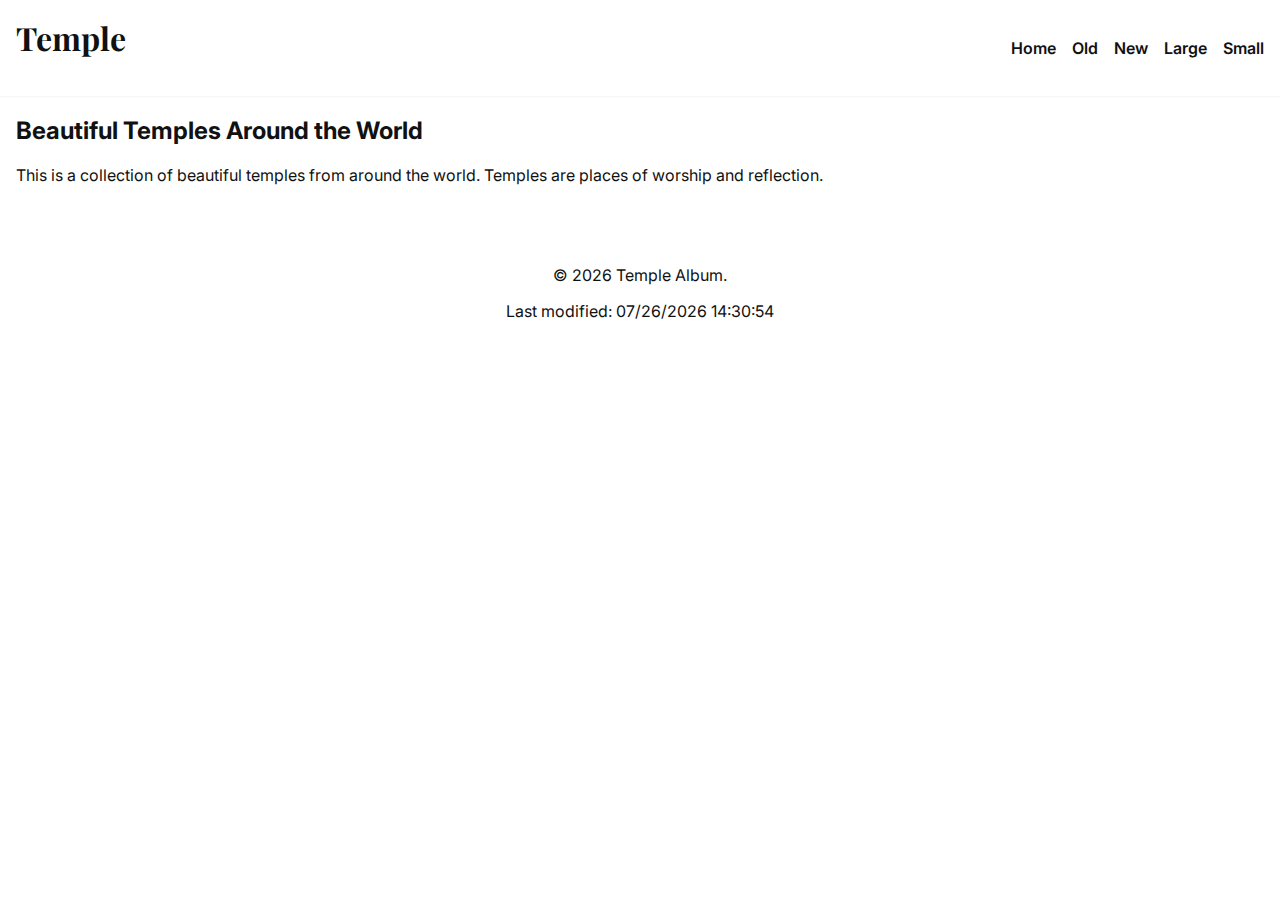
<file: filtered-temples.html>
<!DOCTYPE html>
<html lang="en">
<head>
    <meta charset="utf-8">
    <meta name="viewport" content="width=device-width,initial-scale=1">
    <meta name="author" content="Andrea Carolina Garcia">
    <title>Temple Photo Album</title>
    <!-- Google Fonts -->
    <link href="https://fonts.googleapis.com/css2?family=Inter:wght@300;400;600;700&family=Playfair+Display:wght@400;700&display=swap" rel="stylesheet">
    <!-- Mobile-first CSS -->
    <link rel="stylesheet" href="styles/temples.css">
    <!-- Larger view overrides -->
    <link rel="stylesheet" href="styles/temples-large.css">
    <meta name="description" content="Responsive temple photo album page for WDD131 assignment">
    <script defer src="scripts/temples.js"></script>
</head>
<body>
    <header class="site-header">
        <div class="header-inner">
            <h1>Temple</h1>
            <button id="hamburger" class="hamburger" aria-label="Open navigation" aria-expanded="false">☰</button>
            <nav id="main-nav" class="main-nav" aria-label="Primary">
                <a href="#" data-filter="Home">Home</a>
                <a href="#" data-filter="Old">Old</a>
                <a href="#" data-filter="New">New</a>
                <a href="#" data-filter="Large">Large</a>
                <a href="#" data-filter="Small">Small</a>
            </nav>
        </div>
    </header>

    <main class="container">
        <h2>Beautiful Temples Around the World</h2>
        <p>This is a collection of beautiful temples from around the world. Temples are places of worship and reflection.</p>

        <section class="gallery" id="templeCards" aria-label="Temple Images">
            <!-- Los templos se generarán dinámicamente desde JavaScript -->
        </section>
    </main>

    <footer class="site-footer">
        <p>&copy; <span id="copyright-year"></span> Temple Album.</p>
        <p>Last modified: <span id="last-modified"></span></p>
    </footer>
</body>
</html>
</file>
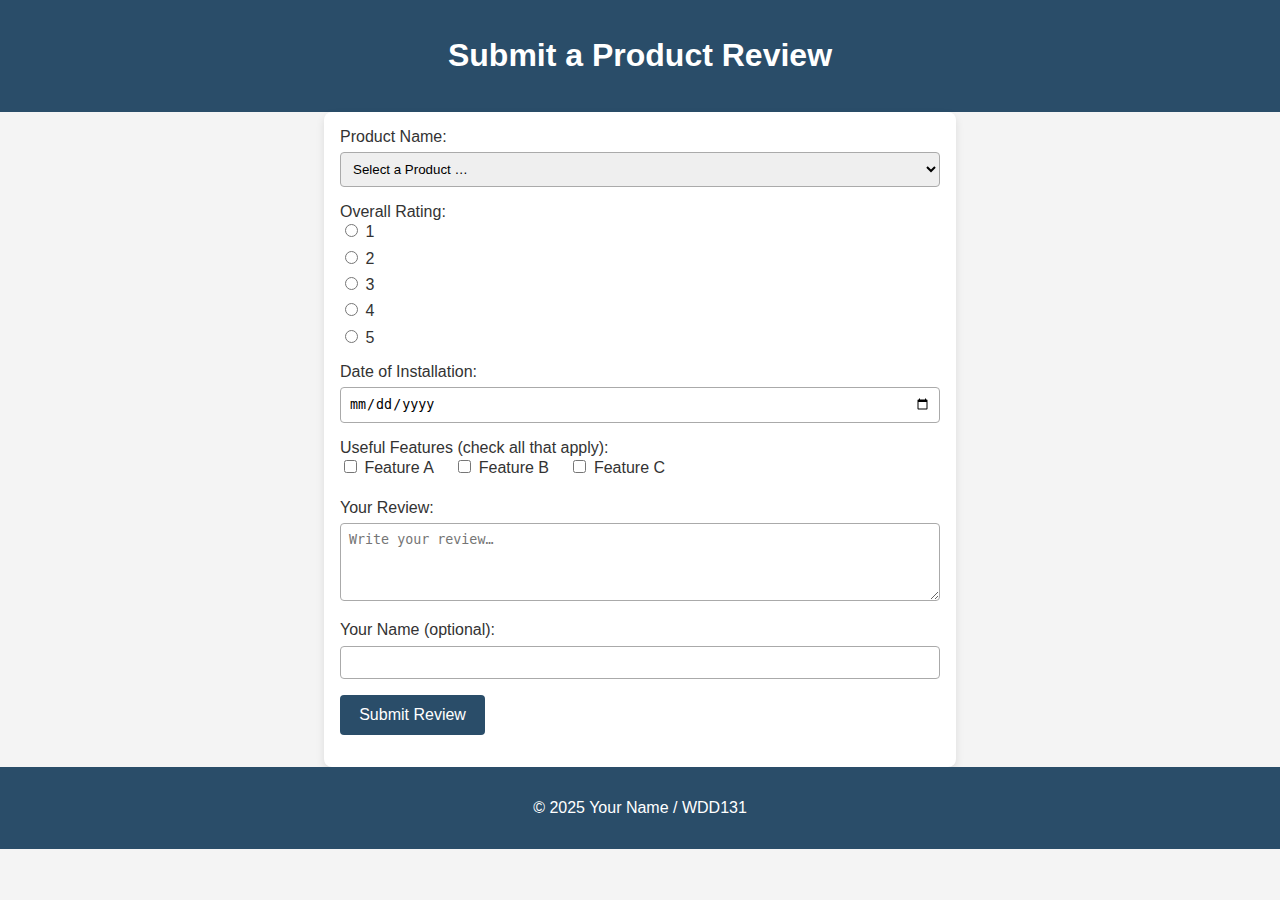
<file: form.html>
<!DOCTYPE html>
<html lang="en">
<head>
  <meta charset="utf-8" />
  <meta name="viewport" content="width=device-width, initial-scale=1" />
  <meta name="author" content="Andrea Carolina Garcia">
    <meta name="description" content="Submit your review for our products. Choose a product, rate it, and leave your feedback.">

  <title>Product Review Form</title>
  <link rel="stylesheet" href="styles/form.css" />
</head>
<body>
  <header>
    <h1>Submit a Product Review</h1>
  </header>

  <main>
    <form id="productForm" method="get" action="review.html">
      <!-- Product Name -->
      <div class="form-group">
        <label for="productSelect">Product Name:</label>
        <select id="productSelect" name="prod.name" required>
          <option value="" disabled selected>Select a Product …</option>
          <!-- Las opciones se llenarán con JS -->
        </select>
      </div>

      <!-- Overall Rating -->
      <div class="form-group">
        <span>Overall Rating:</span>
        <div class="rating-group">
          <label for="rating1"><input type="radio" id="rating1" name="rating" value="1" required> 1</label>
          <label for="rating2"><input type="radio" id="rating2" name="rating" value="2"> 2</label>
          <label for="rating3"><input type="radio" id="rating3" name="rating" value="3"> 3</label>
          <label for="rating4"><input type="radio" id="rating4" name="rating" value="4"> 4</label>
          <label for="rating5"><input type="radio" id="rating5" name="rating" value="5"> 5</label>
        </div>
      </div>

      <!-- Date of Installation -->
      <div class="form-group">
        <label for="installDate">Date of Installation:</label>
        <input type="date" id="installDate" name="installDate" required>
      </div>

      <!-- Useful Features -->
      <div class="form-group">
        <span>Useful Features (check all that apply):</span>
        <div class="features-group">
          <label for="featureA"><input type="checkbox" id="featureA" name="feature" value="featureA"> Feature A</label>
          <label for="featureB"><input type="checkbox" id="featureB" name="feature" value="featureB"> Feature B</label>
          <label for="featureC"><input type="checkbox" id="featureC" name="feature" value="featureC"> Feature C</label>
        </div>
      </div>

      <!-- Written Review -->
      <div class="form-group">
        <label for="writtenReview">Your Review:</label>
        <textarea id="writtenReview" name="writtenReview" rows="4" placeholder="Write your review…"></textarea>
      </div>

      <!-- User Name -->
      <div class="form-group">
        <label for="userName">Your Name (optional):</label>
        <input type="text" id="userName" name="userName">
      </div>

      <!-- Submit Button -->
      <div class="form-group">
        <input type="submit" value="Submit Review">
      </div>
    </form>
  </main>

  <footer>
    <p>© 2025 Your Name / WDD131</p>
  </footer>

  <script src="scripts/form.js"></script>
</body>
</html>
</file>
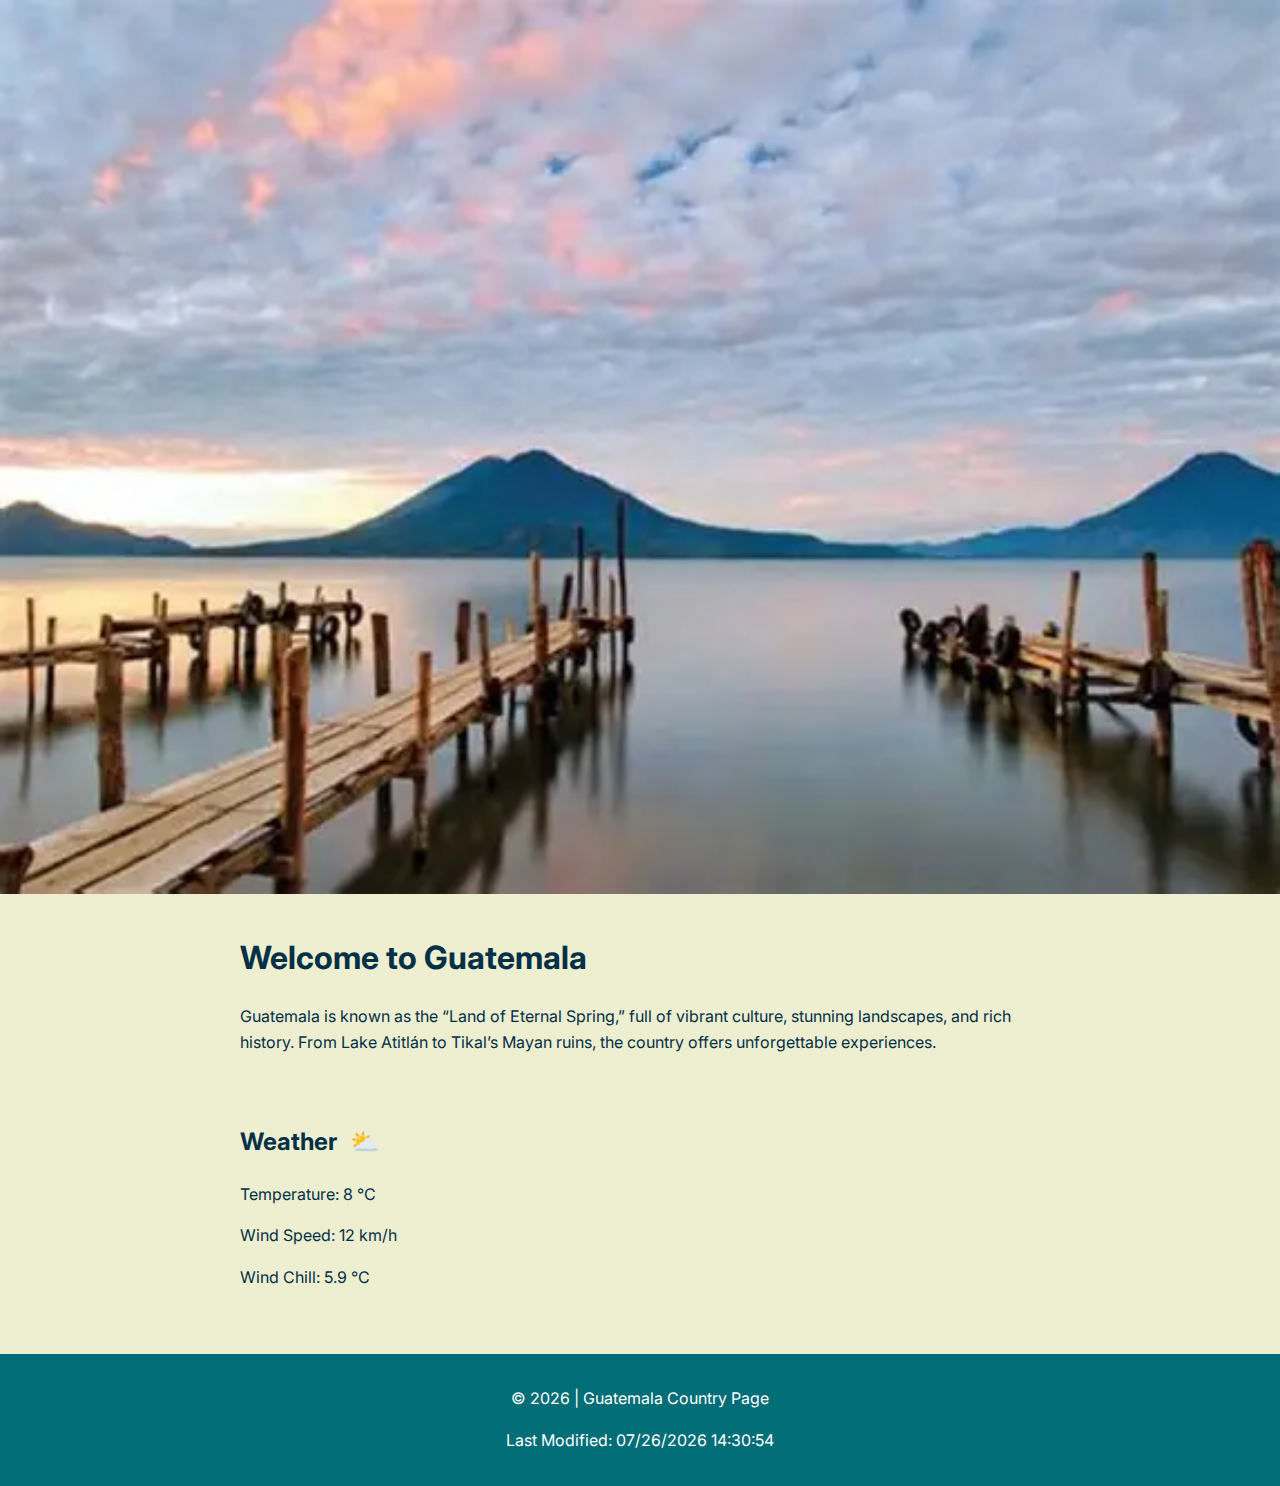
<file: place.html>
<!DOCTYPE html>
<html lang="en">
<head>
  <meta charset="UTF-8">
  <meta name="viewport" content="width=device-width, initial-scale=1.0">
  <title>Guatemala Country Page</title>
  <meta name="description" content="Weather page showing current temperature, wind speed, and wind chill for quick daily updates.">
  <meta name="author" content="Andrea Carolina Garcia">
  <link rel="stylesheet" href="styles/place.css">
  <script src="scripts/place.js" defer></script>
  <!-- Google Fonts -->
        <link href="https://fonts.googleapis.com/css2?family=Inter:wght@300;400;600;700&family=Playfair+Display:wght@400;700&display=swap" rel="stylesheet">
    
</head>
<body>
  <!-- HERO IMAGE -->
  <header class="hero">
    <picture>
      <source srcset="images/gt-large.webp" media="(min-width: 800px)">
      <img src="images/gt-small.webp" alt="Beautiful view of Guatemala landscape">
    </picture>
  </header>

  <!-- MAIN CONTENT -->
  <main>
    <section class="about">
      <h1>Welcome to Guatemala</h1>
      <p>
        Guatemala is known as the “Land of Eternal Spring,” full of vibrant culture,
        stunning landscapes, and rich history. From Lake Atitlán to Tikal’s Mayan ruins,
        the country offers unforgettable experiences.
      </p>
    </section>

    <!-- WEATHER SECTION -->
    <section class="weather">
      <h2>Weather</h2>
      <!-- SVG icon for MOBILE view -->
      <img src="images/sun.svg" alt="Sunny weather icon" class="weather-icon">

      <p>Temperature: <span id="temp">8</span> °C</p>
      <p>Wind Speed: <span id="windSpeed">12</span> km/h</p>
      <p>Wind Chill: <span id="windChill">?</span></p>
    </section>
  </main>

  <!-- FOOTER -->
  <footer>
    <p>&copy; <span id="year"></span> | Guatemala Country Page</p>
    <p>Last Modified: <span id="lastModified"></span></p>
  </footer>
</body>
</html>
</file>
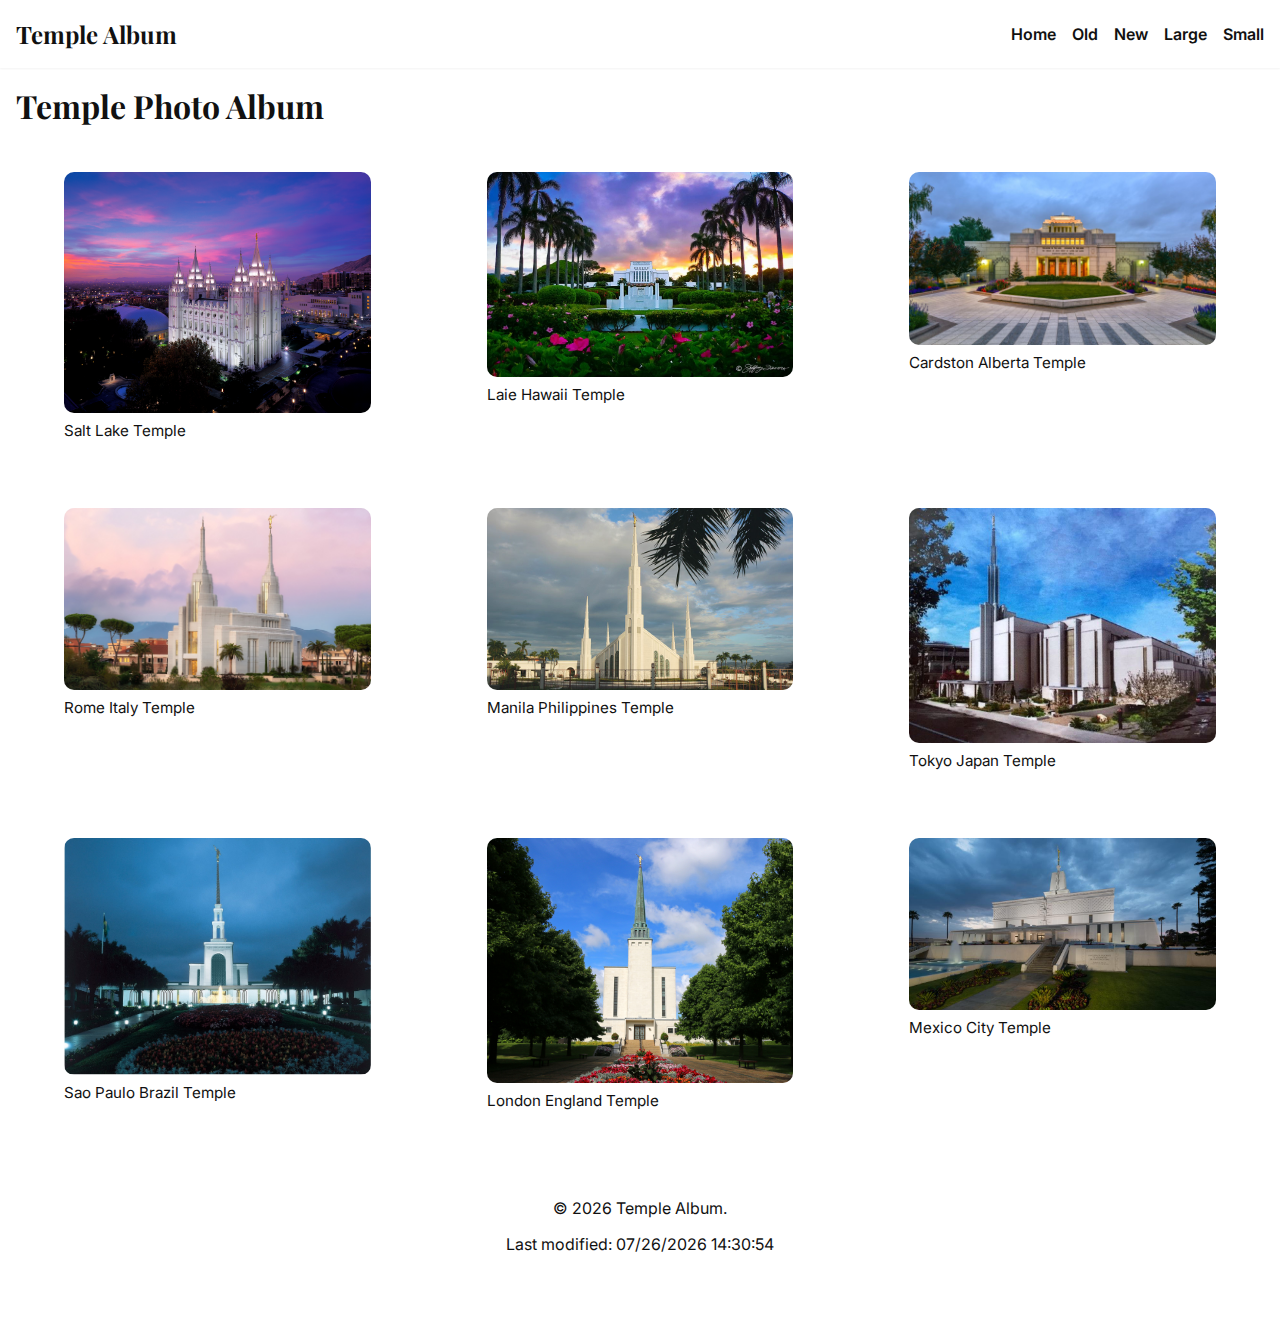
<file: temples.html>
<!-- File: temples.html -->
<!doctype html>
<html lang="en">
<head>
<meta charset="utf-8">
<meta name="viewport" content="width=device-width,initial-scale=1">
<title>Temple Photo Album</title>
<!-- Google Fonts -->
<link href="https://fonts.googleapis.com/css2?family=Inter:wght@300;400;600;700&family=Playfair+Display:wght@400;700&display=swap" rel="stylesheet">
<!-- Mobile-first CSS -->
<link rel="stylesheet" href="styles/temples.css">
<!-- Larger view overrides -->
<link rel="stylesheet" href="styles/temples-large.css">
<meta name="description" content="Responsive temple photo album page for WDD131 assignment">
<script defer src="scripts/temples.js"></script>
</head>
<body>
<header class="site-header">
<div class="header-inner">
<h2 class="brand">Temple Album</h2>
<button id="hamburger" class="hamburger" aria-label="Open navigation" aria-expanded="false">☰</button>
<nav id="main-nav" class="main-nav" aria-label="Primary">
<a href="#">Home</a>
<a href="#">Old</a>
<a href="#">New</a>
<a href="#">Large</a>
<a href="#">Small</a>
</nav>
</div>
</header>


<main class="container">
<h1>Temple Photo Album</h1>


<section class="gallery" aria-label="Temple Images">
<!-- Replace src with your own images in images/ folder -->
<figure>
<img src="images/temple1.png" alt="Temple 1" loading="lazy">
<figcaption>Salt Lake Temple</figcaption>
</figure>


<figure>
<img src="images/temple2.jpg" alt="Temple 2" loading="lazy">
<figcaption>Laie Hawaii Temple</figcaption>
</figure>


<figure>
<img src="images/temple3.jpg" alt="Temple 3" loading="lazy">
<figcaption>Cardston Alberta Temple</figcaption>
</figure>


<figure>
<img src="images/temple4.jpg" alt="Temple 4" loading="lazy">
<figcaption>Rome Italy Temple</figcaption>
</figure>


<figure>
<img src="images/temple5.jpg" alt="Temple 5" loading="lazy">
<figcaption>Manila Philippines Temple</figcaption>
</figure>


<figure>
<img src="images/temple6.jpg" alt="Temple 6" loading="lazy">
<figcaption>Tokyo Japan Temple</figcaption>
</figure>


<figure>
<img src="images/temple7.jpg" alt="Temple 7" loading="lazy">
<figcaption>Sao Paulo Brazil Temple</figcaption>
</figure>


<figure>
<img src="images/temple8.jpg" alt="Temple 8" loading="lazy">
<figcaption>London England Temple</figcaption>
</figure>



<figure>
<img src="images/temple9.jpg" alt="Temple 9" loading="lazy">
<figcaption>Mexico City Temple</figcaption>
</figure>
</section>


</main>


<footer class="site-footer">
<p>&copy; <span id="copyright-year"></span> Temple Album.</p>
<p>Last modified: <span id="last-modified"></span></p>
</footer>
</body>
</html>
</file>
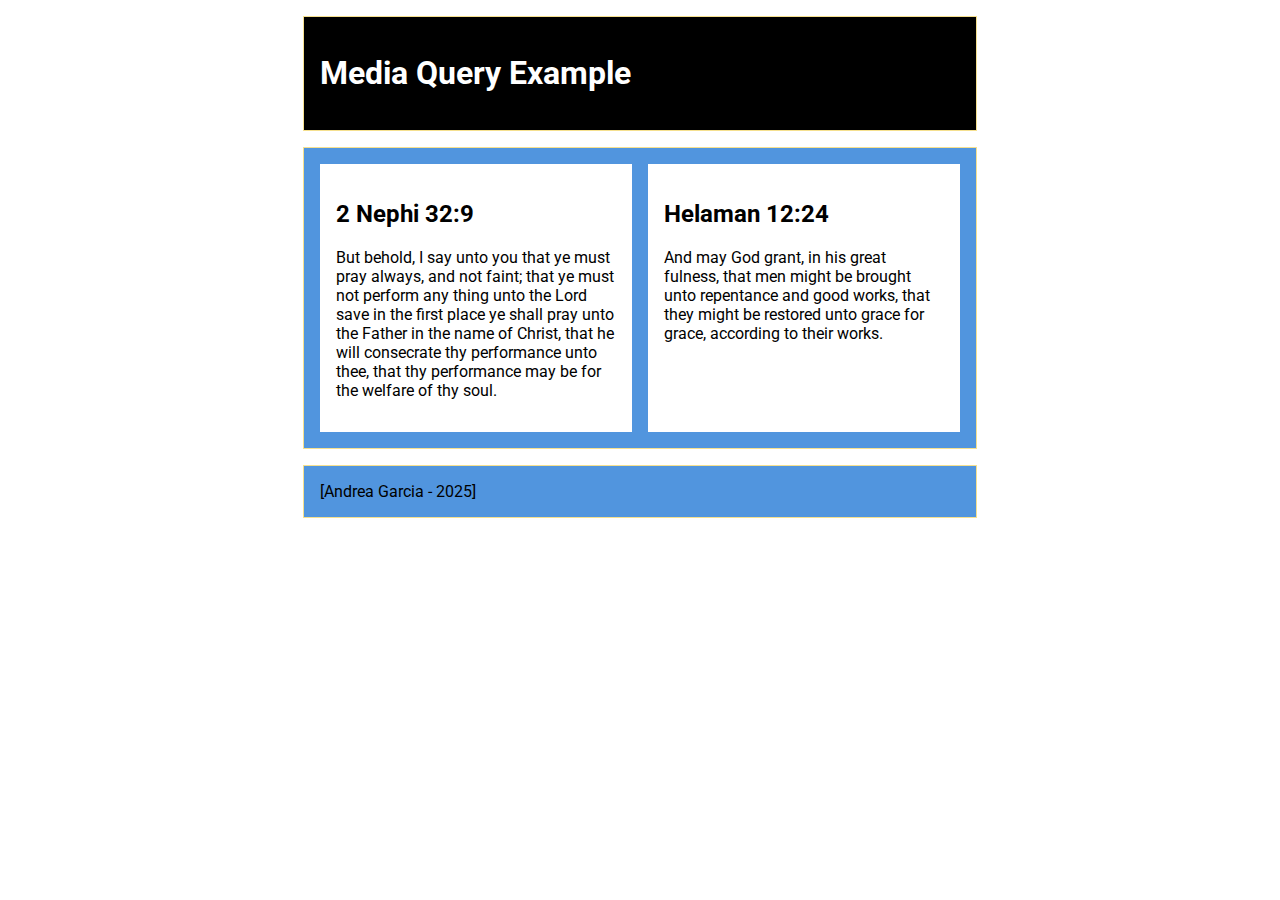
<file: week02/media-query.html>
<!DOCTYPE html>
    <html lang="en">
    <head>
        <meta charset="utf-8">
        <meta name="viewport" content="width=device-width, initial-scale=1.0">
        <title>WDD 131 – Media Query Example</title>
        <meta name="description" content="Media query learning activity example page.">
        <meta name="author" content="[Put your full name here]">
        <link rel="preconnect" href="https://fonts.googleapis.com">
        <link rel="preconnect" href="https://fonts.gstatic.com" crossorigin>
        <link href="https://fonts.googleapis.com/css2?family=Roboto&display=swap" rel="stylesheet">
        <link rel="stylesheet" href="styles/media-query.css">
        <link rel="stylesheet" href="styles/media-query-large.css">
        

    </head>
    <body>
        <header>
            <h1>Media Query Example</h1>
        </header>
        <main>
            <section>
                <h2>2 Nephi 32:9</h2>
                <p>But behold, I say unto you that ye must pray always, and not faint; that ye must not perform any thing unto the Lord save in the first place ye shall pray unto the Father in the name of Christ, that he will consecrate thy performance unto thee, that thy performance may be for the welfare of thy soul.</p>
            </section>
            <section>
                <h2>Helaman 12:24</h2>
                <p>And may God grant, in his great fulness, that men might be brought unto repentance and good works, that they might be restored unto grace for grace, according to their works.</p>
            </section>
        </main>
        <footer>
            [Andrea Garcia - 2025]
        </footer>
    </body>
</html>
</file>
<file: styles/temples.css>
/* File: styles/temples.css (mobile-first) */
body{
margin:0;
font-family:Inter,system-ui,-apple-system,"Segoe UI",Roboto,"Helvetica Neue",Arial;
background:var(--bg);
color:#111;
-webkit-font-smoothing:antialiased;
}
.header-inner{
max-width:var(--max-width);
margin:0 auto;
display:flex;
align-items:center;
justify-content:space-between;
padding:0.75rem 1rem;
}
.site-header{background:var(--card);box-shadow:0 1px 2px rgba(0,0,0,0.05)}
.brand{margin:0;font-family:'Playfair Display',serif;font-weight:700}
.hamburger{
font-size:1.4rem;
background:none;border:0;padding:0.25rem 0.5rem;cursor:pointer;
display:inline-flex;align-items:center;justify-content:center;
}
.main-nav{
position:fixed; /* mobile: overlay */
top:56px;right:0;left:0;
background:#d374cb;
display:none;
flex-direction:column;
gap:0.25rem;
padding:1rem;
box-shadow:0 6px 20px rgba(0,0,0,0.08);
z-index:40;
}
.main-nav a{display:block;padding:0.5rem 0;color:var(--accent);text-decoration:none;font-weight:600}
.main-nav.open{display:flex}
.container{max-width:var(--max-width);margin:1rem auto;padding:0 1rem}
h1{font-family:'Playfair Display',serif;margin-top:0}
.gallery{display:grid;grid-template-columns:1fr;gap:var(--gap)}
figure{background:var(--card);padding:0.5rem;border-radius:var(--radius);overflow:hidden;display:flex;flex-direction:column;align-items:center}
figure img{width:100%;height:auto;display:block;border-radius:6px}
figcaption{padding-top:0.5rem;color:var(--muted);font-size:0.95rem}
.site-footer{max-width:var(--max-width);margin:2rem auto;padding:1rem;text-align:center;color:var(--muted)}


/* Accessibility: focus styles */
a:focus,button:focus{outline:3px solid rgba(52,103,161,0.2);outline-offset:2px}


/* Small utility */
.hidden{display:none}
</file>
<file: styles/temples-large.css>
/* File: styles/temples-large.css (overrides for larger screens) */
@media (min-width:800px){
.hamburger{display:none}
.main-nav{position:static;display:flex;flex-direction:row;gap:1rem;background:transparent;padding:0;box-shadow:none}
.header-inner{padding:1rem}
.main-nav a{color:var(--accent)}
.gallery{grid-template-columns:repeat(3,1fr);gap:1.25rem}
figure{align-items:flex-start}
figure img{border-radius:10px}
}
</file>
<file: styles/form.css>
body {
  font-family: Arial, sans-serif;
  margin: 0;
  padding: 0;
  background: #f4f4f4;
  color: #333;
}

header, footer {
  background: #2a4d69;
  color: white;
  padding: 1rem;
  text-align: center;
}

main {
  padding: 1rem;
  max-width: 600px;
  margin: 0 auto;
  background: white;
  border-radius: 8px;
  box-shadow: 0 4px 8px rgba(0,0,0,0.1);
}

.form-group {
  margin-bottom: 1rem;
}

.form-group label {
  display: block;
  margin-bottom: 0.4rem;
}

.form-group input[type="text"],
.form-group input[type="date"],
.form-group select,
.form-group textarea {
  width: 100%;
  padding: 0.5rem;
  border: 1px solid #aaa;
  border-radius: 4px;
  box-sizing: border-box;
}

.rating-group label {
  margin-right: 1rem;
}

.features-group label {
  display: inline-block;
  margin-right: 1rem;
}

input[type="submit"] {
  background: #2a4d69;
  color: white;
  border: none;
  padding: 0.7rem 1.2rem;
  font-size: 1rem;
  border-radius: 4px;
  cursor: pointer;
}

input[type="submit"]:hover {
  background: #1f3852;
}
</file>
<file: styles/place.css>
:root {
  --primary-color: #006d77;
  --secondary-color: #83c5be;
  --text-color: #023047;
  --bg-color: #eeeed0;
  --footer-bg: #006d77;
  --footer-text: #ffffff;
}

body {
  margin: 0;

  font-family:Inter,system-ui,-apple-system,"Segoe UI",Roboto,"Helvetica Neue",Arial;

  background-color: var(--bg-color);
  color: var(--text-color);
  line-height: 1.6;
}

/* Hero */
.hero img {
  width: 100%;
  height: auto;
  display: block;
}

/* Sections */
.about, .weather {
  padding: 1rem;
  max-width: 800px;
  margin: auto;
}

/* Weather icon only on MOBILE */
.weather-icon {
  width: 60px;
  display: block;
}

/* FOOTER */
footer {
  background-color: var(--footer-bg);
  color: var(--footer-text);
  text-align: center;
  padding: 1rem;
  margin-top: 2rem;
}

/* Pseudo-element emoticon (DESKTOP only) */
@media (min-width: 800px) {
  .weather h2::after {
    content: " ⛅";
    margin-left: 0.5rem;
  }

  /* Hide SVG icon on wide view */
  .weather-icon {
    display: none;
  }
}
</file>
<file: week02/styles/media-query.css>
/* week02/media-query.css */

body {
  font-family: 'Roboto', sans-serif;
}

header, main, footer {
  max-width: 640px;
  margin: 1rem auto;
  border: 1px solid #f5e08f;
  padding: 1rem;
  background-color: #5195de;
}

main {
  display: grid;
  grid-template-columns: 1fr;
  grid-gap: 1rem;
}

section {
  padding: 1rem;
  background-color: #fff;
}
</file>
<file: week02/styles/media-query-large.css>
/* week02/media-query-large.css */

@media screen and (min-width: 500px) {
  header {
    background-color: #000;
    color: #fff;
  }
  
  main {
    grid-template-columns: 1fr 1fr;
  }
}
</file>
